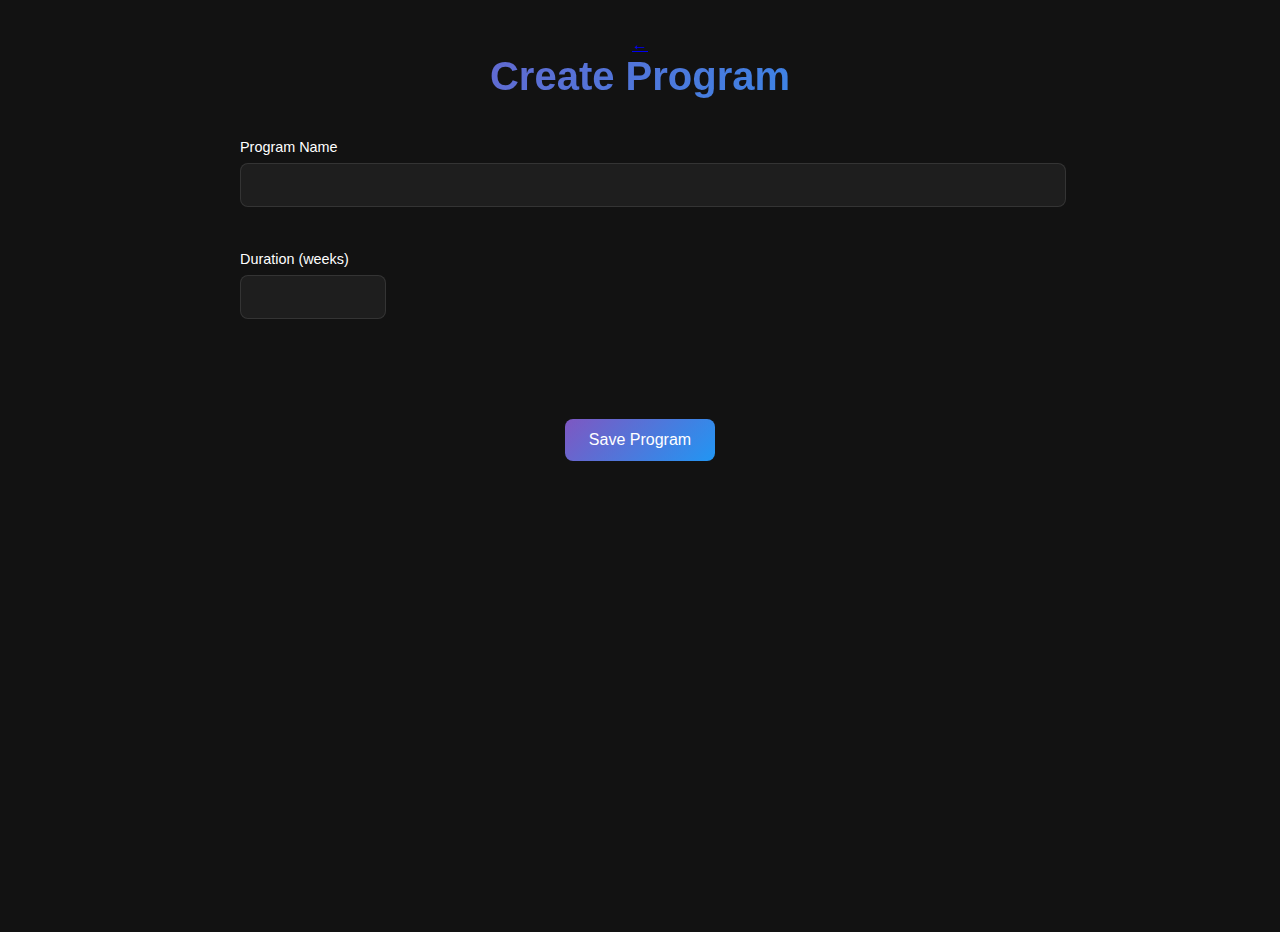
<file: create-program.html>
<!DOCTYPE html>
<html lang='en'>
<head>
    <meta charset='UTF-8'>
    <meta name='viewport' content='width=device-width, initial-scale=1.0'>
    <meta name='theme-color' content='#242424'>
    <meta name='description' content='El Forma - Create Program'>
    <meta name='apple-mobile-web-app-capable' content='yes'>
    <meta name='mobile-web-app-capable' content='yes'>
    <meta name='apple-mobile-web-app-status-bar-style' content='black'>
    <meta name='apple-mobile-web-app-title' content='El Forma'>
    <title>El Forma - Create Program</title>

    <!-- Styles -->
    <link rel='stylesheet' href='styles/main.css'>
    <link rel='stylesheet' href='styles/create-program.css'>
</head>
<body>
    <div class='container'>
        <header class='app-header'>
            <a href='index.html' class='back-button'>←</a>
            <h1>Create Program</h1>
        </header>

        <main>
            <form id='create-program-form' class='program-form'>
                <div class='form-group'>
                    <label for='program-name'>Program Name</label>
                    <input type='text' id='program-name' name='program-name' required>
                </div>

                <div class='form-group'>
                    <label for='program-duration'>Duration (weeks)</label>
                    <input type='number' id='program-duration' name='program-duration' min='1' required>
                </div>

                <!-- Program weeks will be added here dynamically -->
                <div id='program-weeks' class='program-weeks'>
                </div>

                <div class='form-actions'>
                    <button type='submit' class='button primary'>Save Program</button>
                </div>
            </form>
        </main>
    </div>

    <script src='scripts/create-program.js'></script>
</body>
</html>
</file>
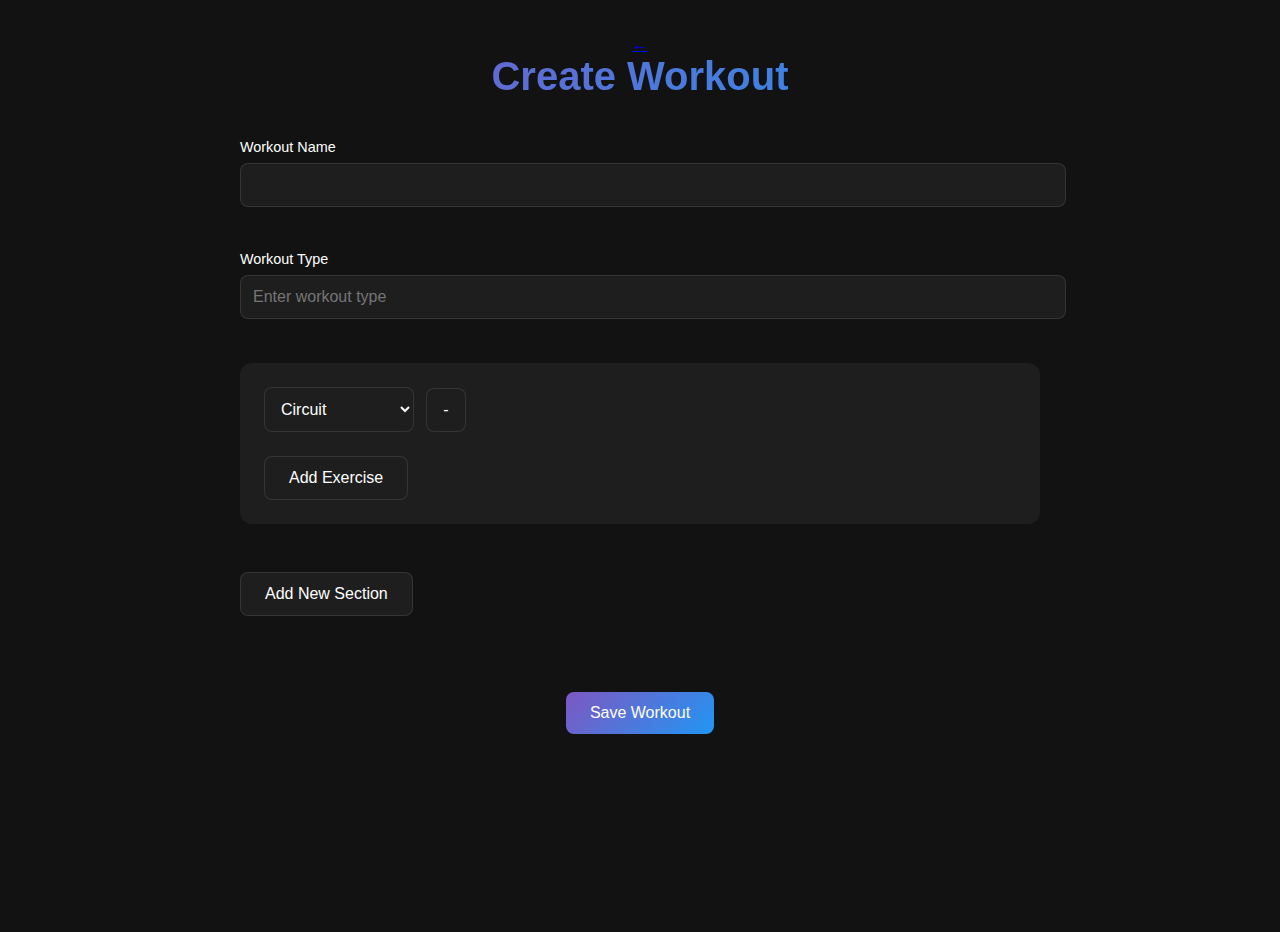
<file: create-workout.html>
<!DOCTYPE html>
<html lang='en'>
<head>
    <meta charset='UTF-8'>
    <meta name='viewport' content='width=device-width, initial-scale=1.0'>
    <meta name='theme-color' content='#242424'>
    <meta name='description' content='El Forma - Create Workout'>
    <meta name='apple-mobile-web-app-capable' content='yes'>
    <meta name='mobile-web-app-capable' content='yes'>
    <meta name='apple-mobile-web-app-status-bar-style' content='black'>
    <meta name='apple-mobile-web-app-title' content='El Forma'>
    <title>El Forma - Create Workout</title>

    <!-- Styles -->
    <link rel='stylesheet' href='styles/main.css'>
    <link rel='stylesheet' href='styles/create-workout.css'>
</head>
<body>
    <div class='container'>
        <header class='app-header'>
            <a href='index.html' class='back-button'>←</a>
            <h1>Create Workout</h1>
        </header>

        <main>
            <form id='create-workout-form' class='workout-form'>
                <div class='form-group'>
                    <label for='workout-name'>Workout Name</label>
                    <input type='text' id='workout-name' name='workout-name' required>
                </div>

                <div class='form-group'>
                    <label for='workout-type'>Workout Type</label>
                    <input type='text' id='workout-type' name='workout-type' placeholder='Enter workout type' required>
                </div>

                <div id='workout-sections' class='workout-sections'></div>

                <div class='form-group'>
                    <button type='button' class='button secondary' onclick='addSection()'>Add New Section</button>
                </div>

                <div class='form-actions'>
                    <button type='submit' class='button primary'>Save Workout</button>
                </div>
            </form>
        </main>
    </div>

    <!-- Section Template -->
    <template id='section-template'>
        <div class='workout-section'>
            <div class='section-header'>
                <select class='section-type'>
                    <option value='circuit'>Circuit</option>
                    <option value='hiit'>HIIT</option>
                    <option value='emom'>EMOM</option>
                    <option value='amrap'>AMRAP</option>
                </select>
                <button type='button' class='button secondary remove-section'>-</button>
            </div>

            <div class='exercises-list'></div>

            <button type='button' class='button secondary add-exercise'>Add Exercise</button>
        </div>
    </template>

    <!-- Exercise Template -->
    <template id='exercise-template'>
        <div class='exercise-item'>
            <div class='form-group'>
                <input type='text' class='exercise-name' placeholder='Exercise name'>
                <button type='button' class='button secondary remove-exercise'>-</button>
            </div>
            <div class='number-fields'>
                <input type='number' class='exercise-rounds' min='1' placeholder='Rounds'>
                <input type='number' class='exercise-reps' min='1' placeholder='Reps'>
            </div>
            <div class='form-group'>
                <input type='text' class='exercise-notes' placeholder='Notes'>
            </div>
        </div>
    </template>

    <script src='scripts/create-workout.js'></script>
</body>
</html>
</file>
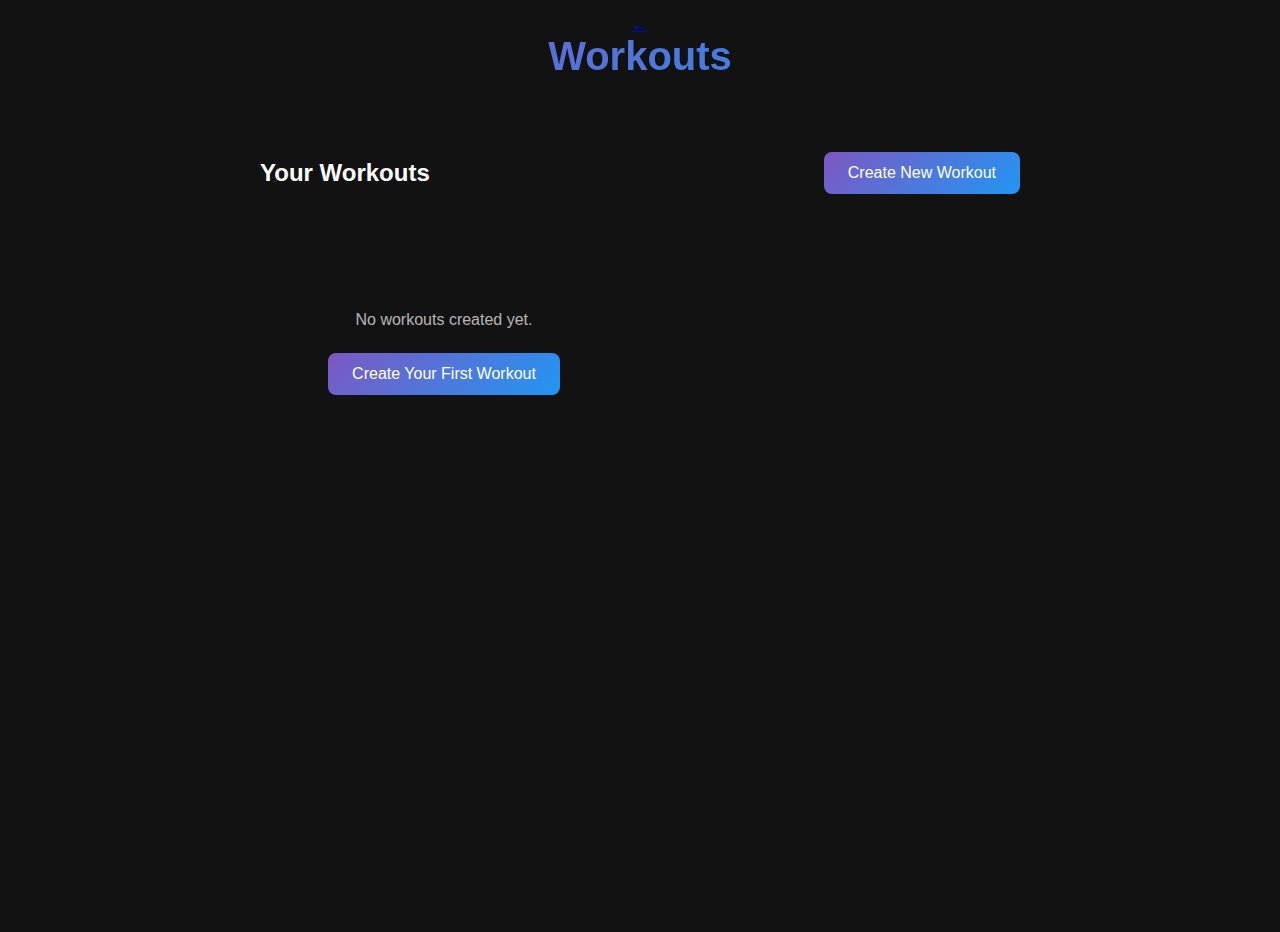
<file: start-workout.html>
<!DOCTYPE html>
<html lang='en'>
<head>
    <meta charset='UTF-8'>
    <meta name='viewport' content='width=device-width, initial-scale=1.0'>
    <meta name='theme-color' content='#242424'>
    <meta name='description' content='El Forma - Start Workout'>
    <meta name='apple-mobile-web-app-capable' content='yes'>
    <meta name='mobile-web-app-capable' content='yes'>
    <meta name='apple-mobile-web-app-status-bar-style' content='black'>
    <meta name='apple-mobile-web-app-title' content='El Forma'>
    <title>El Forma - Start Workout</title>

    <!-- Styles -->
    <link rel='stylesheet' href='styles/main.css'>
    <link rel='stylesheet' href='styles/start-workout.css'>
</head>
<body>
    <div class='container'>
        <header class='app-header'>
            <a href='workouts.html' class='back-button'>←</a>
            <h1 id='workout-name'>Workout Name</h1>
            <p id='workout-type' class='workout-type'>Workout Type</p>
        </header>

        <main>
            <div id='workout-sections' class='workout-sections'>
                <!-- Sections will be loaded here dynamically -->
            </div>

            <div class='complete-workout'>
                <button id='complete-workout' class='button primary'>Mark as Complete</button>
            </div>
        </main>
    </div>

    <!-- Section Template -->
    <template id='section-template'>
        <section class='workout-section'>
            <h2 class='section-title'>Section Title</h2>
            <div class='exercises-list'>
                <!-- Exercises will be added here -->
            </div>
        </section>
    </template>

    <!-- Exercise Template -->
    <template id='exercise-template'>
        <div class='exercise-item'>
            <div class='exercise-main'>
                <div class='exercise-info'>
                    <h3 class='exercise-name'>Exercise Name</h3>
                    <p class='exercise-notes'>Notes</p>
                </div>
                <div class='exercise-counts'>
                    <div class='reps'>10 reps</div>
                    <div class='rounds'>4 rounds</div>
                </div>
            </div>
        </div>
    </template>

    <script src='scripts/start-workout.js'></script>
</body>
</html>
</file>
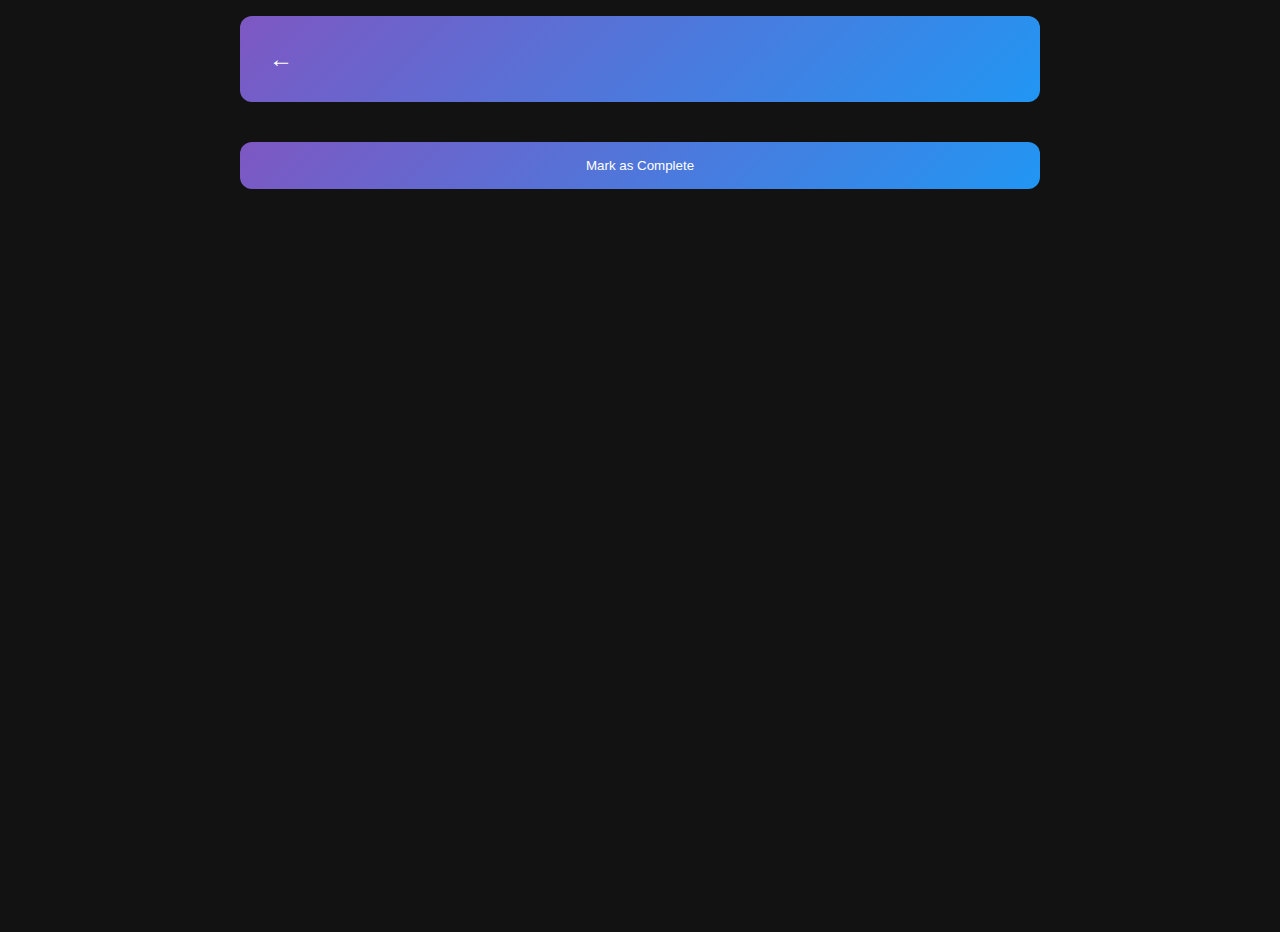
<file: workout.html>
<!DOCTYPE html>
<html lang="en">
<head>
    <meta charset="UTF-8">
    <meta name="viewport" content="width=device-width, initial-scale=1.0">
    <meta name="theme-color" content="#242424">
    <meta name="description" content="16-Week Workout Program - Track your fitness journey">
    <meta name="apple-mobile-web-app-capable" content="yes">
    <meta name="mobile-web-app-capable" content="yes">
    <meta name="apple-mobile-web-app-status-bar-style" content="black">
    <meta name="apple-mobile-web-app-title" content="Workout App">
    <title>Workout Details</title>
    
    <!-- Manifest -->
    <link rel="manifest" href="manifest.json">
    
    <!-- Favicon and App Icons -->
    <link rel="icon" type="image/png" href="icons/icon-192x192.png">
    <link rel="apple-touch-icon" href="icons/icon-192x192.png">
    <link rel="apple-touch-icon" sizes="192x192" href="icons/icon-192x192.png">
    <link rel="apple-touch-icon" sizes="512x512" href="icons/icon-512x512.png">
    
    <!-- Styles -->
    <link rel="stylesheet" href="styles/workout.css">
</head>
<body>
    <div class="container">
        <div class="workout-header">
            <div class="header-content">
                <button class="back-button">←</button>
                <h1 id="workout-title"></h1>
            </div>
        </div>
        <div id="workout-container">
            <!-- Workout content will be loaded dynamically -->
        </div>
        <button id="complete-workout-button" class="complete-workout-button">
            Mark as Complete
        </button>
    </div>
    <script src="scripts/workout.js"></script>
    <script src="scripts/pwa.js"></script>
    <script>
        if ('serviceWorker' in navigator) {
            window.addEventListener('load', () => {
                navigator.serviceWorker.register('service-worker.js')
                    .then(registration => {
                        console.log('ServiceWorker registration successful');
                    })
                    .catch(err => {
                        console.log('ServiceWorker registration failed: ', err);
                    });
            });
        }
    </script>
</body>
</html>
</file>
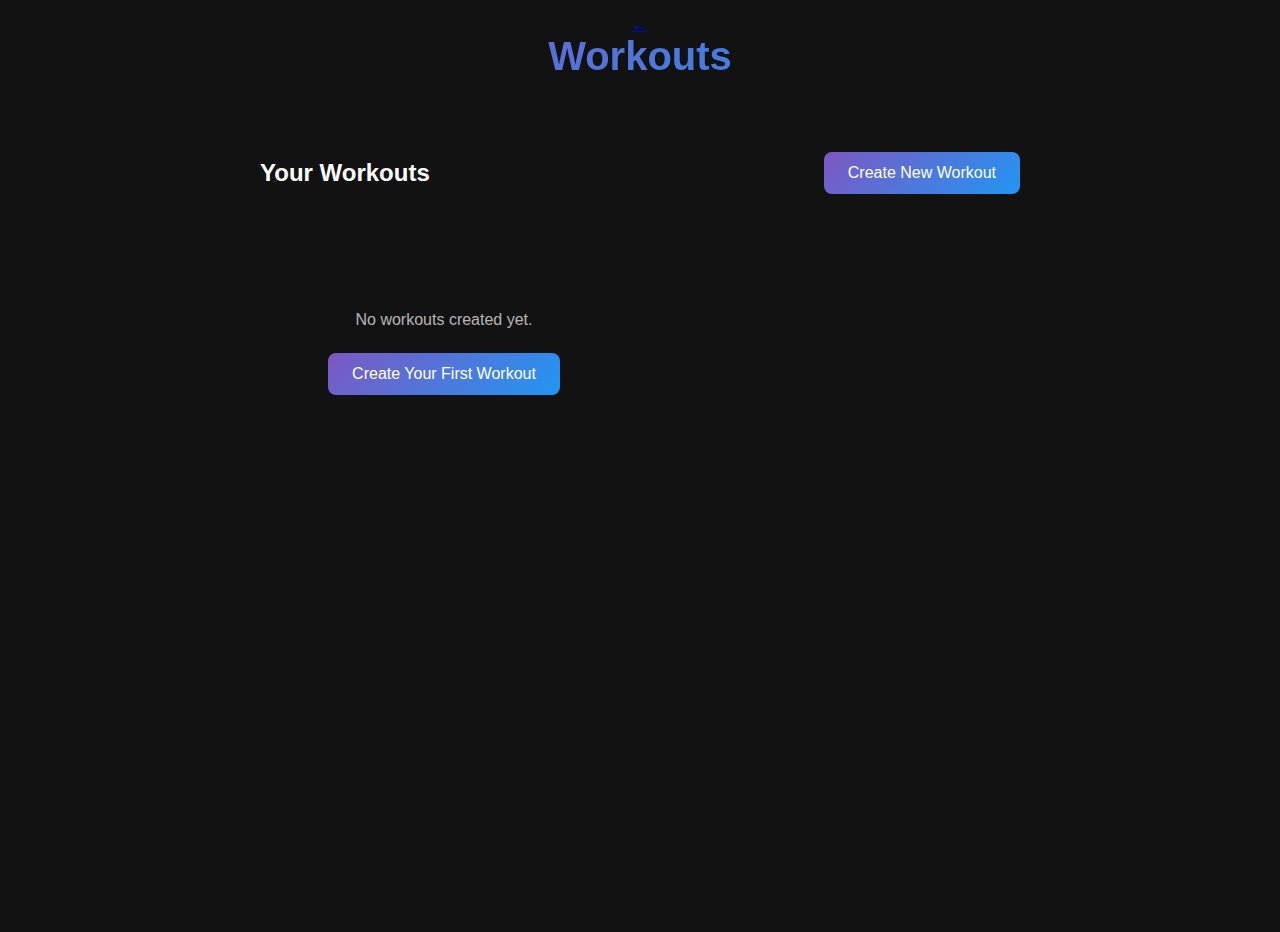
<file: workouts.html>
<!DOCTYPE html>
<html lang='en'>
<head>
    <meta charset='UTF-8'>
    <meta name='viewport' content='width=device-width, initial-scale=1.0'>
    <meta name='theme-color' content='#242424'>
    <meta name='description' content='El Forma - Workouts'>
    <meta name='apple-mobile-web-app-capable' content='yes'>
    <meta name='mobile-web-app-capable' content='yes'>
    <meta name='apple-mobile-web-app-status-bar-style' content='black'>
    <meta name='apple-mobile-web-app-title' content='El Forma'>
    <title>El Forma - Workouts</title>
    
    <!-- Styles -->
    <link rel='stylesheet' href='styles/main.css'>
    <link rel='stylesheet' href='styles/workouts.css'>
</head>
<body>
    <div class='container'>
        <header class='app-header'>
            <a href='index.html' class='back-button'>←</a>
            <h1>Workouts</h1>
        </header>

        <main>
            <section class='section'>
                <div class='section-header'>
                    <h2>Your Workouts</h2>
                    <a href='create-workout.html' class='button primary'>Create New Workout</a>
                </div>
                <div id='workouts-list' class='workouts-grid'>
                    <!-- Workouts will be loaded here dynamically -->
                </div>
            </section>
        </main>
    </div>

    <script src='scripts/workouts.js'></script>
</body>
</html>
</file>
<file: styles/main.css>
:root {
    --gradient-start: #7E57C2;
    --gradient-end: #2196F3;
    --background-color: #121212;
    --card-background: #1E1E1E;
    --text-color: #ffffff;
    --secondary-text: rgba(255, 255, 255, 0.7);
}

body {
    font-family: -apple-system, BlinkMacSystemFont, 'Segoe UI', Roboto, Oxygen, Ubuntu, Cantarell, sans-serif;
    margin: 0;
    padding: 16px;
    background-color: var(--background-color);
    min-height: 100vh;
    color: var(--text-color);
}

.container {
    max-width: 800px;
    margin: 0 auto;
}

.app-header {
    text-align: center;
    margin-bottom: 40px;
}

.app-header h1 {
    font-size: 2.5em;
    margin: 0;
    background: linear-gradient(135deg, var(--gradient-start), var(--gradient-end));
    -webkit-background-clip: text;
    -webkit-text-fill-color: transparent;
    background-clip: text;
}

.app-description {
    color: var(--secondary-text);
    margin-top: 8px;
    font-size: 1.1em;
}

.features-grid {
    display: grid;
    grid-template-columns: repeat(auto-fit, minmax(280px, 1fr));
    gap: 24px;
    margin-top: 32px;
}

.feature-card {
    background: var(--card-background);
    border-radius: 12px;
    padding: 24px;
    text-align: center;
}

.feature-card h2 {
    margin: 0 0 20px 0;
    font-size: 1.5em;
}

.button-group {
    display: flex;
    flex-direction: column;
    gap: 12px;
}

.button {
    padding: 12px 20px;
    border: none;
    border-radius: 8px;
    background-color: #2A2A2A;
    color: var(--text-color);
    text-decoration: none;
    font-weight: 500;
    transition: background-color 0.3s ease;
    cursor: pointer;
    display: inline-block;
}

.button.primary {
    background: linear-gradient(135deg, var(--gradient-start), var(--gradient-end));
}

.button:hover {
    background-color: #363636;
}

.button.primary:hover {
    opacity: 0.9;
}

@media (max-width: 768px) {
    body {
        padding: 12px;
    }

    .app-header h1 {
        font-size: 2em;
    }

    .features-grid {
        grid-template-columns: 1fr;
        gap: 16px;
    }

    .feature-card {
        padding: 20px;
    }
}
</file>
<file: styles/create-program.css>
/* Main container */
.container {
    max-width: 800px;
    margin: 0 auto;
    padding: 20px;
}

/* Form styling */
.program-form {
    display: flex;
    flex-direction: column;
    gap: 24px;
}

/* Form group styling */
.form-group {
    margin-bottom: 20px;
}

.form-group label {
    display: block;
    margin-bottom: 8px;
    color: var(--text-color);
    font-size: 0.9rem;
}

.form-group input {
    width: 100%;
    padding: 12px;
    background: var(--card-background);
    border: 1px solid rgba(255, 255, 255, 0.1);
    border-radius: 8px;
    color: var(--text-color);
    font-size: 1rem;
}

/* Duration input specific styling */
.form-group input[type="number"] {
    width: 120px; /* Made smaller for better visual */
}

/* Program weeks container */
.program-weeks {
    display: flex;
    flex-direction: column;
    gap: 24px;
}

/* Week styling */
.program-week {
    background: var(--card-background);
    border-radius: 12px;
    padding: 24px;
    margin-bottom: 24px;
}

.week-header {
    display: flex;
    align-items: center;
    gap: 12px;
    margin-bottom: 24px;
}

.week-title {
    margin: 0;
    font-size: 1.2rem;
    color: var(--text-color);
}

/* Days container */
.week-days {
    display: flex;
    flex-direction: column;
    gap: 16px;
}

/* Day styling */
.program-day {
    background: rgba(0, 0, 0, 0.2);
    border-radius: 12px;
    padding: 20px;
    margin-bottom: 16px;
}

.day-header {
    display: flex;
    align-items: center;
    justify-content: space-between;
    margin-bottom: 16px;
}

/* Button styling */
.button {
    padding: 12px 24px;
    border: none;
    border-radius: 8px;
    font-size: 1rem;
    cursor: pointer;
    transition: all 0.3s ease;
    text-align: center;
}

.button.primary {
    background: linear-gradient(135deg, var(--gradient-start), var(--gradient-end));
    color: var(--text-color);
}

.button.secondary {
    background: var(--card-background);
    border: 1px solid rgba(255, 255, 255, 0.1);
    color: var(--text-color);
}

.button.remove-day {
    padding: 12px;
    min-width: 40px;
}

/* Form actions */
.form-actions {
    margin-top: 32px;
    text-align: center;
}

/* Responsive design */
@media (max-width: 768px) {
    .container {
        padding: 16px;
    }

    .program-week {
        padding: 20px;
    }

    .program-day {
        padding: 16px;
    }

    .form-group input[type="number"] {
        width: 100%;
    }

    .week-header,
    .day-header {
        flex-direction: column;
        gap: 12px;
        align-items: stretch;
    }

    .button {
        width: 100%;
    }
}
</file>
<file: styles/create-workout.css>
/* Main container */
.container {
    max-width: 800px;
    margin: 0 auto;
    padding: 20px;
}

/* Form styling */
.workout-form {
    display: flex;
    flex-direction: column;
    gap: 24px;
}

/* Form group styling */
.form-group {
    margin-bottom: 20px;
}

.form-group label {
    display: block;
    margin-bottom: 8px;
    color: var(--text-color);
    font-size: 0.9rem;
}

.form-group input,
.form-group select,
.section-type,
.exercise-name,
.exercise-notes {
    width: 100%;
    padding: 12px;
    background: var(--card-background);
    border: 1px solid rgba(255, 255, 255, 0.1);
    border-radius: 8px;
    color: var(--text-color);
    font-size: 1rem;
}

/* Section styling */
.workout-section {
    background: var(--card-background);
    border-radius: 12px;
    padding: 24px;
    margin-bottom: 24px;
}

/* Section header */
.section-header {
    display: flex;
    align-items: center;
    gap: 12px;
    margin-bottom: 24px;
}

.section-type {
    width: 150px;
}

/* Exercise styling */
.exercise-item {
    background: rgba(0, 0, 0, 0.2);
    border-radius: 12px;
    padding: 20px;
    margin-bottom: 16px;
}

.exercise-item .form-group {
    display: flex;
    align-items: center;
    gap: 12px;
    margin-bottom: 16px;
}

.exercise-item .form-group:last-child {
    margin-bottom: 0;
}

/* Number fields */
.number-fields {
    display: flex;
    gap: 16px;
    margin-bottom: 16px;
    padding: 0 20px;
}

.number-fields input {
    width: 80px;
    padding: 12px;
    background: var(--card-background);
    border: 1px solid rgba(255, 255, 255, 0.1);
    border-radius: 8px;
    color: var(--text-color);
    font-size: 1rem;
}

/* Button styling */
.button {
    padding: 12px 24px;
    border: none;
    border-radius: 8px;
    font-size: 1rem;
    cursor: pointer;
    transition: all 0.3s ease;
    text-align: center;
}

.button.primary {
    background: linear-gradient(135deg, var(--gradient-start), var(--gradient-end));
    color: var(--text-color);
}

.button.secondary {
    background: var(--card-background);
    border: 1px solid rgba(255, 255, 255, 0.1);
    color: var(--text-color);
}

.button.remove-section,
.button.remove-exercise {
    padding: 12px;
    min-width: 40px;
}

/* Form actions */
.form-actions {
    margin-top: 32px;
    text-align: center;
}

/* Responsive design */
@media (max-width: 768px) {
    .container {
        padding: 16px;
    }

    .workout-section {
        padding: 16px;
    }

    .section-header {
        gap: 8px;
    }

    .section-type {
        flex: 1;
        width: auto;
    }

    .exercise-item {
        padding: 16px;
    }

    .exercise-item .form-group {
        margin-bottom: 12px;
        padding: 0 16px;
    }

    .number-fields {
        padding: 0 16px;
        gap: 12px;
        margin-bottom: 12px;
    }

    .number-fields input {
        flex: 1;
        min-width: 0;
        max-width: 100%;
    }
}
</file>
<file: styles/start-workout.css>
/* Root variables */
:root {
    --success-color: #4CAF50;
}

/* Main container styling */
.container {
    max-width: 800px;
    margin: 0 auto;
    padding: 20px;
}

/* Header styling */
.app-header {
    margin-bottom: 32px;
}

.workout-type {
    color: var(--secondary-text);
    margin: 8px 0 0 0;
    font-size: 1rem;
}

/* Sections styling */
.workout-sections {
    margin-bottom: 48px;
}

.workout-section {
    background: var(--card-background);
    border-radius: 12px;
    padding: 24px;
    margin-bottom: 24px;
}

.section-title {
    color: var(--text-color);
    margin: 0 0 20px 0;
    font-size: 1.3rem;
    font-weight: 600;
}

/* Exercise styling */
.exercise-item {
    padding: 16px 0;
    border-bottom: 1px solid rgba(255, 255, 255, 0.1);
}

.exercise-item:last-child {
    border-bottom: none;
}

.exercise-main {
    display: flex;
    justify-content: space-between;
    align-items: flex-start;
}

.exercise-info {
    flex: 1;
}

.exercise-name {
    margin: 0 0 4px 0;
    color: var(--text-color);
    font-size: 1.1rem;
    font-weight: 500;
}

.exercise-notes {
    color: var(--secondary-text);
    font-size: 0.9rem;
    margin: 4px 0 0 0;
}

.exercise-counts {
    text-align: right;
    min-width: 100px;
}

.reps {
    color: var(--text-color);
    font-size: 1.1rem;
    font-weight: 500;
    margin-bottom: 4px;
}

.rounds {
    color: var(--secondary-text);
    font-size: 0.9rem;
}

/* Complete workout button */
.complete-workout {
    position: sticky;
    bottom: 20px;
    padding: 20px;
    background: var(--background-color);
    border-radius: 12px;
    text-align: center;
}

.button.primary {
    background: linear-gradient(135deg, var(--gradient-start), var(--gradient-end));
    color: var(--text-color);
    padding: 16px 32px;
    border: none;
    border-radius: 8px;
    font-size: 1rem;
    cursor: pointer;
    transition: all 0.3s ease;
}

.button.primary:hover {
    opacity: 0.9;
}

.button.primary.completed {
    background: var(--success-color);
    transform: scale(1.05);
}

.button.primary:disabled {
    opacity: 0.8;
    cursor: default;
}

/* Success animation */
@keyframes successPulse {
    0% { transform: scale(1); }
    50% { transform: scale(1.05); }
    100% { transform: scale(1); }
}

.success-animation {
    animation: successPulse 0.5s ease-out;
}

/* Responsive design */
@media (max-width: 768px) {
    .container {
        padding: 16px;
    }

    .workout-section {
        padding: 20px;
    }

    .exercise-main {
        flex-direction: column;
    }

    .exercise-counts {
        text-align: left;
        margin-top: 8px;
    }
}
</file>
<file: styles/workout.css>
:root {
    --gradient-start: #7E57C2;
    --gradient-end: #2196F3;
    --background-color: #121212;
    --card-background: #1E1E1E;
    --text-color: #ffffff;
    --secondary-text: rgba(255, 255, 255, 0.7);
}

body {
    font-family: -apple-system, BlinkMacSystemFont, 'Segoe UI', Roboto, Oxygen, Ubuntu, Cantarell, sans-serif;
    margin: 0;
    padding: 16px;
    background-color: var(--background-color);
    min-height: 100vh;
    color: var(--text-color);
}

.container {
    max-width: 800px;
    margin: 0 auto;
}

.workout-header {
    background: linear-gradient(135deg, var(--gradient-start), var(--gradient-end));
    padding: 24px;
    border-radius: 12px;
    margin-bottom: 24px;
}

.header-content {
    display: flex;
    align-items: center;
    gap: 15px;
}

.back-button {
    background: none;
    border: none;
    color: white;
    font-size: 24px;
    cursor: pointer;
    padding: 5px;
    display: flex;
    align-items: center;
    justify-content: center;
    transition: opacity 0.2s;
}

.back-button:hover {
    opacity: 0.8;
}

h1 {
    color: var(--text-color);
    margin: 0;
}

.section {
    background-color: var(--card-background);
    border-radius: 12px;
    margin-bottom: 24px;
    overflow: hidden;
}

h2 {
    color: var(--text-color);
    margin: 0;
    padding: 20px;
    font-size: 18px;
    font-weight: 600;
}

.exercise-list {
    list-style: none;
    padding: 0;
    margin: 0;
}

.exercise-item {
    display: flex;
    justify-content: space-between;
    padding: 16px 20px;
    background-color: #2A2A2A;
    border-bottom: 1px solid rgba(255, 255, 255, 0.1);
}

.exercise-item:last-child {
    border-bottom: none;
}

.exercise-name {
    flex: 1;
    color: var(--text-color);
    font-weight: 500;
}

.exercise-notes {
    color: var(--secondary-text);
    font-size: 14px;
    margin-top: 4px;
}

.exercise-details {
    text-align: right;
    color: var(--text-color);
}

.reps-duration, .weight {
    color: var(--text-color);
}

.rounds {
    color: var(--secondary-text);
    font-size: 14px;
    margin-top: 2px;
}

.complete-workout-button {
    width: 100%;
    padding: 16px;
    border: none;
    background: linear-gradient(135deg, var(--gradient-start), var(--gradient-end));
    color: var(--text-color);
    border-radius: 12px;
    font-weight: 500;
    cursor: pointer;
    transition: opacity 0.2s ease;
    margin-top: 16px;
}

.complete-workout-button:hover {
    opacity: 0.9;
}

.complete-workout-button.active {
    background: linear-gradient(135deg, #4CAF50, #45a049);
}

.error-message {
    color: #ff6b6b;
    text-align: center;
    padding: 20px;
    background-color: var(--card-background);
    border-radius: 10px;
}

@media (max-width: 768px) {
    body {
        padding: 12px;
    }

    .workout-header {
        padding: 20px;
    }

    .header-content {
        width: 100%;
        justify-content: flex-start;
    }

    .section {
        padding: 0;
    }

    .exercise-item {
        flex-direction: column;
        gap: 8px;
    }

    .exercise-details {
        width: 100%;
        text-align: left;
    }

    .complete-workout-button {
        position: fixed;
        bottom: 16px;
        left: 16px;
        right: 16px;
        width: calc(100% - 32px);
        margin: 0;
        z-index: 10;
    }
}
</file>
<file: styles/workouts.css>
/* Root variables */
:root {
    --success-color: #4CAF50;
}

/* Workouts page layout */
.section {
    padding: 20px;
    max-width: 1200px;
    margin: 0 auto;
}

.section-header {
    display: flex;
    justify-content: space-between;
    align-items: center;
    margin-bottom: 24px;
}

/* Grid layout for workout cards */
.workouts-grid {
    display: grid;
    grid-template-columns: repeat(auto-fill, minmax(300px, 1fr));
    gap: 24px;
    padding: 16px 0;
}

/* Workout card styling */
.workout-card {
    position: relative;
    background: var(--card-background);
    border-radius: 12px;
    padding: 24px;
    transition: transform 0.2s ease, border-color 0.3s ease;
    border: 1px solid rgba(255, 255, 255, 0.1);
}

.workout-card:hover {
    transform: translateY(-4px);
}

.workout-card.completed {
    border-color: var(--success-color);
}

.workout-card.completed::before {
    content: '✓';
    position: absolute;
    top: 16px;
    right: 16px;
    color: var(--success-color);
    font-size: 1.2rem;
}

.workout-card h3 {
    margin: 0 0 12px 0;
    color: var(--text-color);
    font-size: 1.2rem;
    font-weight: 600;
}

.workout-meta {
    font-size: 0.9rem;
    color: var(--secondary-text);
    margin-bottom: 16px;
}

.workout-actions {
    display: flex;
    gap: 12px;
    margin-top: 16px;
}

/* Button styling */
.button {
    padding: 12px 24px;
    border: none;
    border-radius: 8px;
    font-size: 1rem;
    cursor: pointer;
    transition: all 0.3s ease;
    text-decoration: none;
    display: inline-block;
}

.button:hover {
    opacity: 0.9;
}

.button.primary {
    background: linear-gradient(135deg, var(--gradient-start), var(--gradient-end));
    color: var(--text-color);
}

/* Empty state styling */
.empty-state {
    text-align: center;
    padding: 48px 20px;
    color: var(--secondary-text);
}

.empty-state p {
    margin-bottom: 24px;
}

/* Responsive design */
@media (max-width: 768px) {
    .section {
        padding: 16px;
    }

    .section-header {
        flex-direction: column;
        gap: 16px;
        align-items: stretch;
        text-align: center;
    }

    .section-header .button {
        width: 100%;
        text-align: center;
    }

    .workouts-grid {
        grid-template-columns: 1fr;
        gap: 16px;
    }
}
</file>
